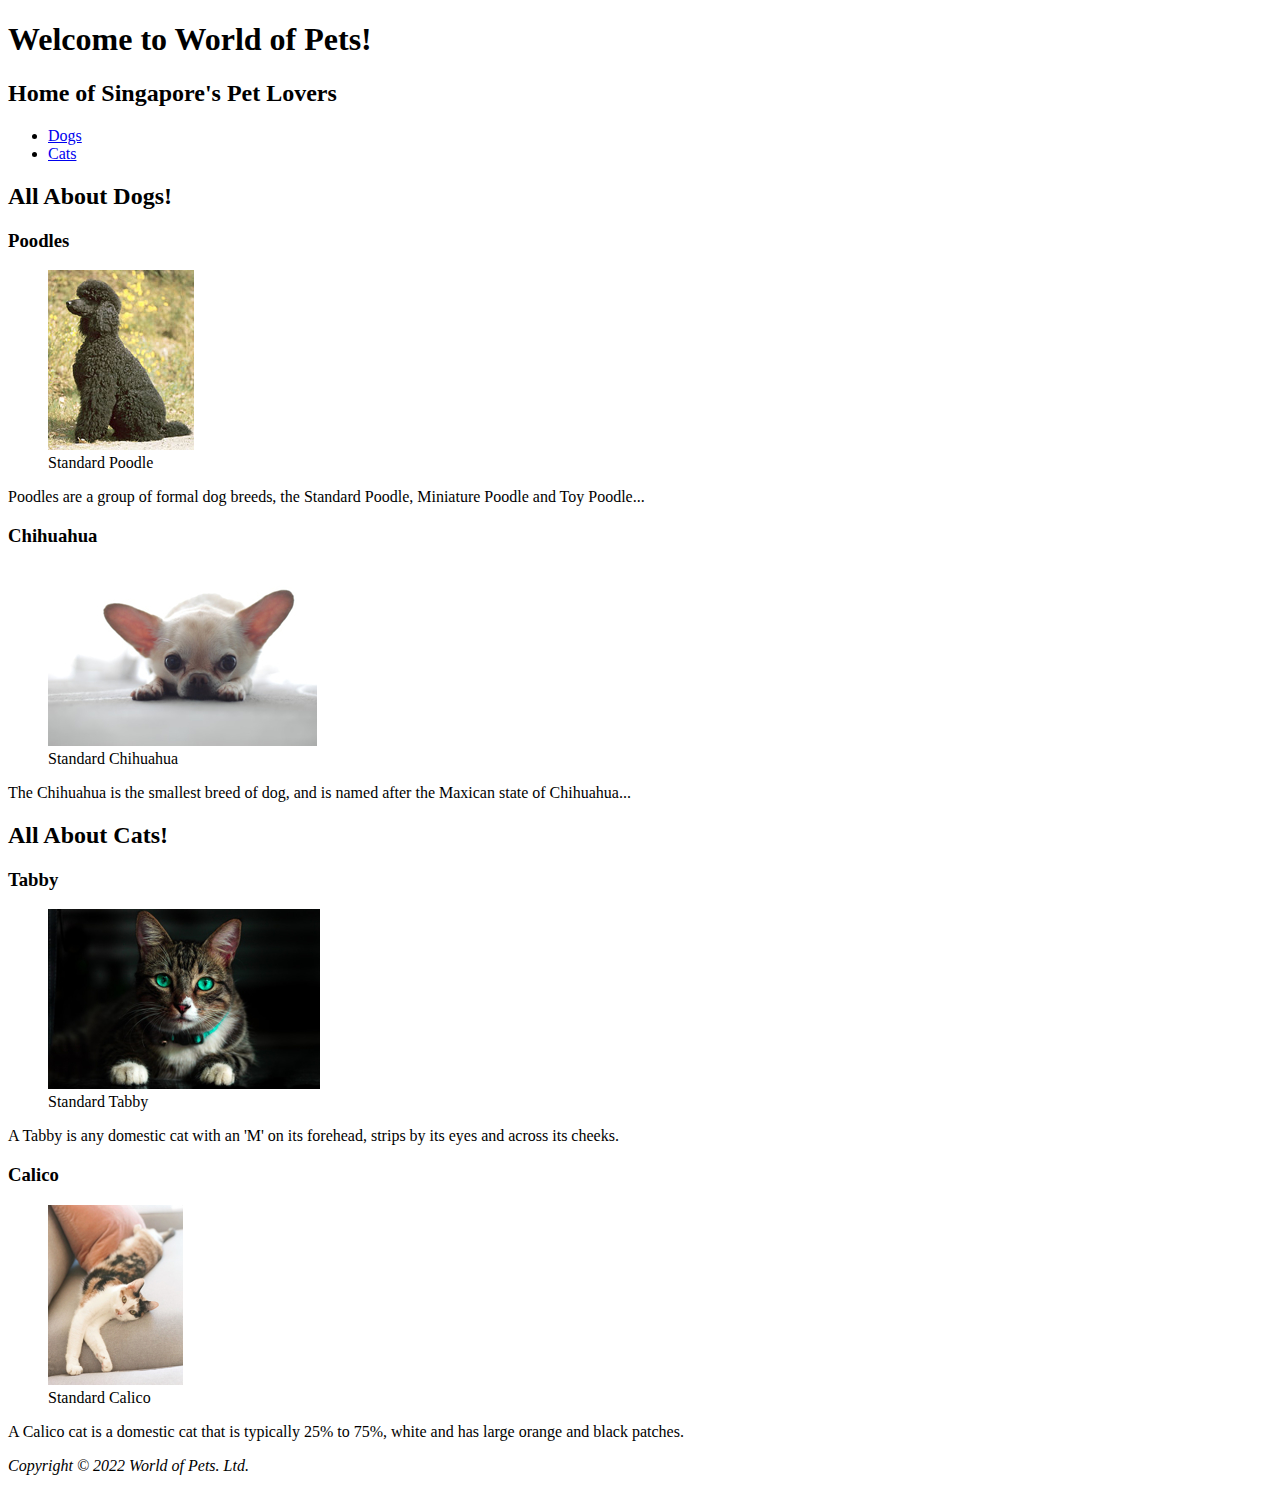
<file: Lab01/index.html>
<!DOCTYPE html>
<!--
To change this license header, choose License Headers in Project Properties.
To change this template file, choose Tools | Templates
and open the template in the editor.
-->
<html>
    <head>
        <title>World of Pets</title>
        <meta charset="UTF-8">
        <meta name="viewport" content="width=device-width, initial-scale=1.0">
    </head>
    <body>
        <header>
            <h1>Welcome to World of Pets!</h1>
            <h2>Home of Singapore's Pet Lovers</h2>
        </header>
        <nav>
            <ul>
                <li><a href="#dogs">Dogs</a></li>
                <li><a href="#cats">Cats</a></li>
            </ul>
        </nav>
        <main>
            <section id="dogs">
                <h2>All About Dogs!</h2>
                <article>
                    <h3>Poodles</h3>
                    <figure>
                        <a href="images/poodle_large.jpg">
                            <img src="images/poodle_small.jpg" alt="Poodle" 
                                 title="View larger image..."/>
                        </a>
                        <figcaption>Standard Poodle</figcaption>
                    </figure>
                    <p>
                        Poodles are a group of  formal dog breeds, the Standard
                        Poodle, Miniature Poodle and Toy Poodle...
                    </p>
                </article>
                <article>
                    <h3>Chihuahua</h3>
                    <figure>
                        <a href="images/chihuahua_large.jpg">
                            <img src="images/chihuahua_small.jpg" alt="Chihuahua" 
                                 title="View larger image..."/>
                        </a>
                        <figcaption>Standard Chihuahua</figcaption>
                    </figure>
                    <p>
                        The Chihuahua is the  smallest breed of dog, and is named
                        after the Maxican state of Chihuahua...
                    </p>
                </article>
            </section>
            
            <section id="cats">
                <h2>All About Cats!</h2>
                <article>
                    <h3>Tabby</h3>
                    <figure>
                        <a href="images/tabby_large.jpg">
                            <img src="images/tabby_small.jpg" alt="Tabby" 
                                 title="View larger image..."/>
                        </a>
                        <figcaption>Standard Tabby</figcaption>
                    </figure>
                    <p>
                        A Tabby is any domestic cat with an 'M' on its forehead,
                        strips by its eyes and across its cheeks.
                    </p>
                </article>
                <article>
                    <h3>Calico</h3>
                    <figure>
                        <a href="images/calico_large.jpg">
                            <img src="images/calico_small.jpg" alt="Calico" 
                                 title="View larger image..."/>
                        </a>
                        <figcaption>Standard Calico</figcaption>
                    </figure>
                    <p>
                        A Calico cat is a domestic cat that is typically 25% to 75%,
                        white and has large orange and black patches.
                    </p>
                </article>
            </section>
        </main>
        <footer>
            <p><em>Copyright &copy; 2022 World of Pets. Ltd.</em></p>
        </footer>
    </body>
</html>
</file>
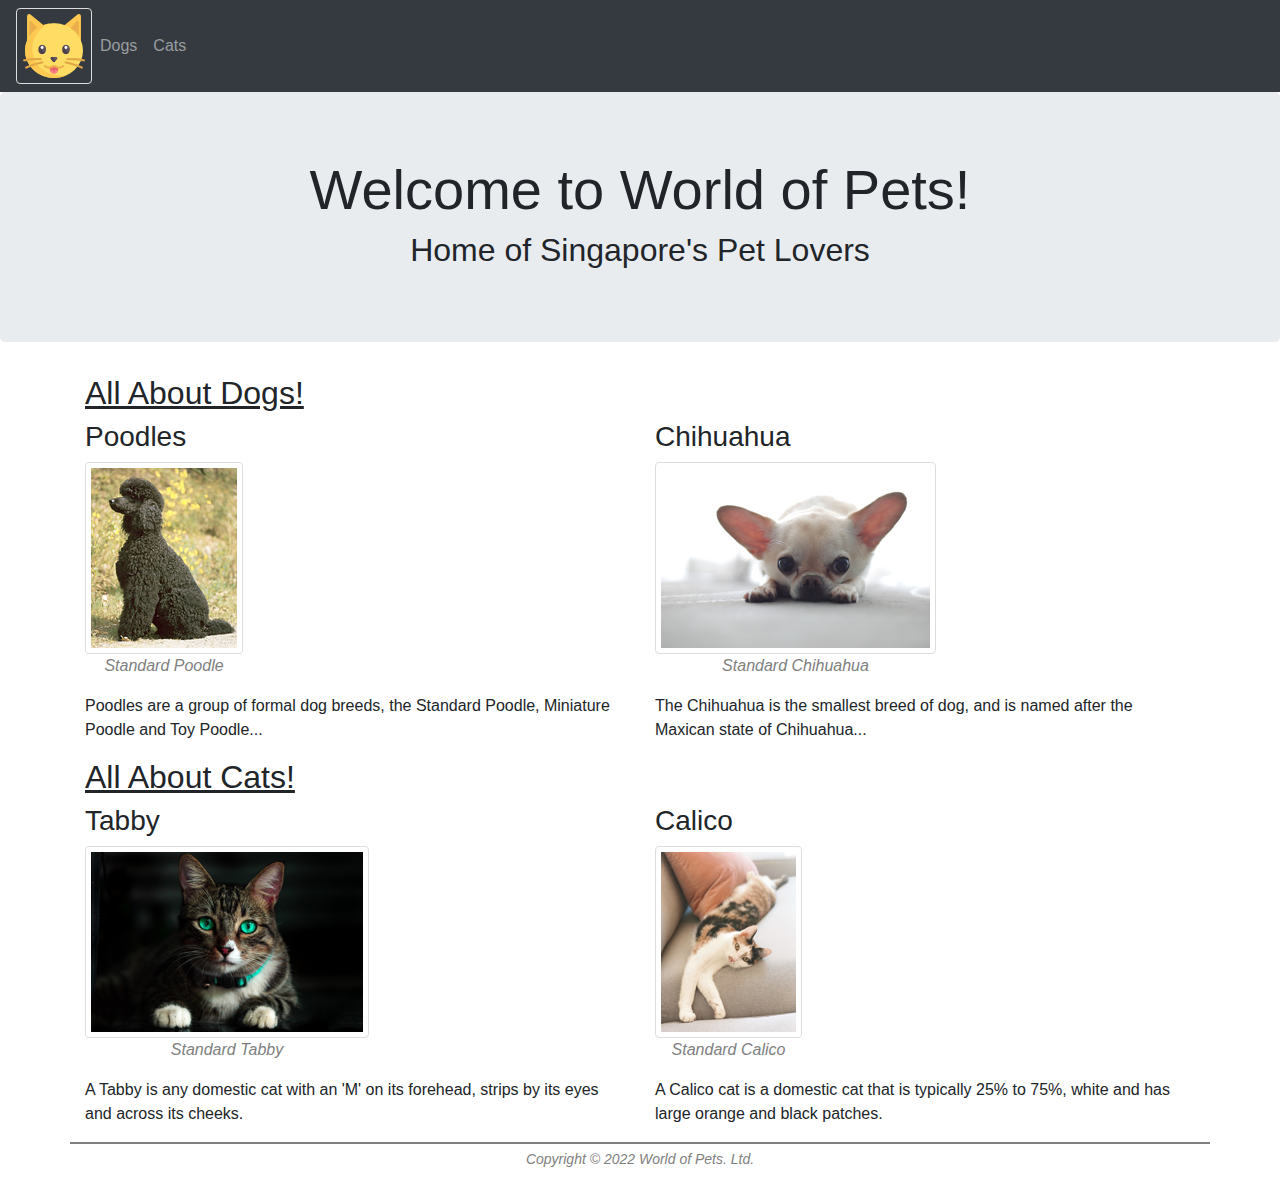
<file: Lab02/index.html>
<!DOCTYPE html>
<!--
To change this license header, choose License Headers in Project Properties.
To change this template file, choose Tools | Templates
and open the template in the editor.
-->
<html>
    <head>
        <title>World of Pets</title>
        <meta charset="UTF-8">
        <meta name="viewport" content="width=device-width, initial-scale=1.0">
        <link rel="stylesheet"
              href="https://stackpath.bootstrapcdn.com/bootstrap/4.4.1/css/bootstrap.min.css"
              integrity=
              "sha384-Vkoo8x4CGsO3+Hhxv8T/Q5PaXtkKtu6ug5TOeNV6gBiFeWPGFN9MuhOf23Q9Ifjh"
              crossorigin="anonymous">
        <link rel="stylesheet" href="css/main.css">
    </head>
    <body>
        <nav class="navbar navbar-expand-sm navbar-dark bg-dark">
            <!--            <a class="navbar-brand" href="#">LOGO</a>-->
            <img src="images/logo.png" alt="LOGO">
            <ul class="navbar-nav">
                <li class="bav-item"><a class="nav-link" href="#dogs">Dogs</a></li>
                <li class="bav-item"><a class="nav-link" href="#cats">Cats</a></li>
            </ul>
        </nav>
        <header class="jumbotron text-center">
            <h1 class="display-4">Welcome to World of Pets!</h1>
            <h2>Home of Singapore's Pet Lovers</h2>
        </header>
        <main class="container">
            <section id="dogs">
                <h2 id="under">All About Dogs!</h2>
                <div class="row">
                    <article class="col-sm">
                        <h3>Poodles</h3>
                        <figure>
                            <a href="images/poodle_large.jpg">
                                <img src="images/poodle_small.jpg" alt="Poodle" 
                                     title="View larger image..."/>
                            </a>
                            <figcaption>Standard Poodle</figcaption>
                        </figure>

                        <p>
                            Poodles are a group of  formal dog breeds, the Standard
                            Poodle, Miniature Poodle and Toy Poodle...
                        </p>
                    </article>
                    <article class="col-sm">
                        <h3>Chihuahua</h3>
                        <figure>
                            <a href="images/chihuahua_large.jpg">
                                <img src="images/chihuahua_small.jpg" alt="Chihuahua" 
                                     title="View larger image..."/>
                            </a>
                            <figcaption>Standard Chihuahua</figcaption>
                        </figure>

                        <p>
                            The Chihuahua is the  smallest breed of dog, and is named
                            after the Maxican state of Chihuahua...
                        </p>
                    </article>
                </div>
            </section>
            <section id="cats">
                <h2 id="under">All About Cats!</h2>
                <div class="row">
                    <article class="col-sm">
                        <h3>Tabby</h3>
                        <figure>
                            <a href="images/tabby_large.jpg">
                                <img src="images/tabby_small.jpg" alt="Tabby" 
                                     title="View larger image..."/>
                            </a>
                            <figcaption>Standard Tabby</figcaption>
                        </figure>
                        <p>
                            A Tabby is any domestic cat with an 'M' on its forehead,
                            strips by its eyes and across its cheeks.
                        </p>
                    </article>
                    <article class="col-sm">
                        <h3>Calico</h3>
                        <figure>
                            <a href="images/calico_large.jpg">
                                <img src="images/calico_small.jpg" alt="Calico" 
                                     title="View larger image..."/>
                            </a>
                            <figcaption>Standard Calico</figcaption>
                        </figure>
                        <p>
                            A Calico cat is a domestic cat that is typically 25% to 75%,
                            white and has large orange and black patches.
                        </p>
                    </article>
                </div>

            </section>
        </main>
        <footer class="container">
            <p><em>Copyright &copy; 2022 World of Pets. Ltd.</em></p>
        </footer>
    </body>
</html>
</file>
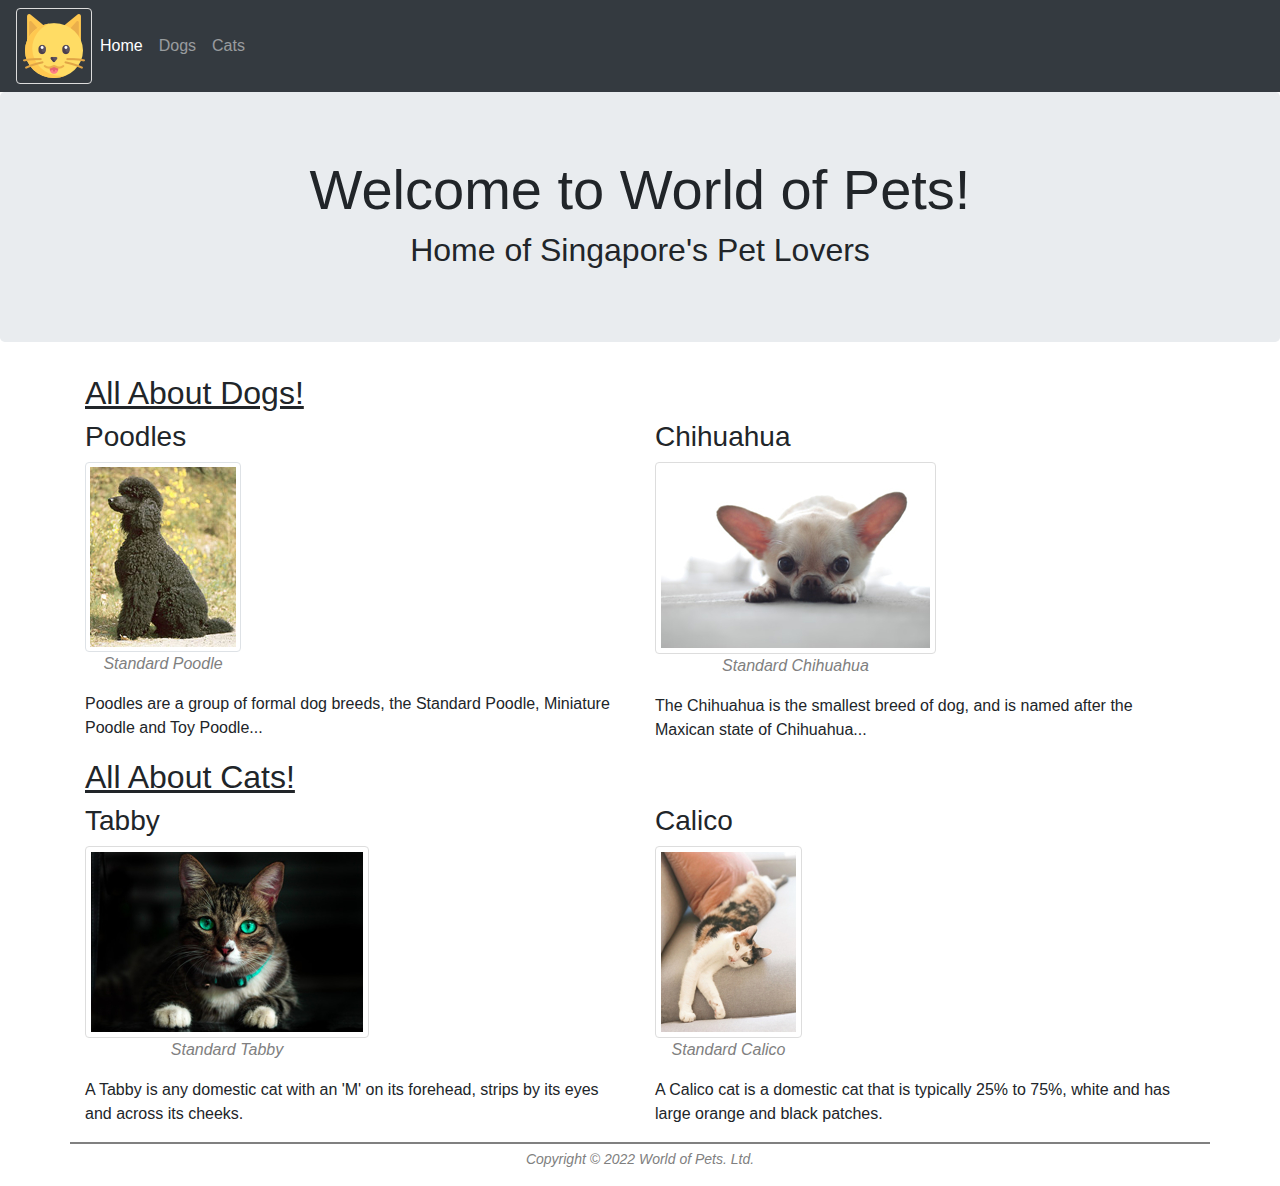
<file: Lab03/index.html>
<!DOCTYPE html>
<!--
To change this license header, choose License Headers in Project Properties.
To change this template file, choose Tools | Templates
and open the template in the editor.
-->
<html>
    <head>
        <title>World of Pets</title>
        <meta charset="UTF-8">
        <meta name="viewport" content="width=device-width, initial-scale=1.0">
        <link rel="stylesheet"
              href="https://stackpath.bootstrapcdn.com/bootstrap/4.4.1/css/bootstrap.min.css"
              integrity=
              "sha384-Vkoo8x4CGsO3+Hhxv8T/Q5PaXtkKtu6ug5TOeNV6gBiFeWPGFN9MuhOf23Q9Ifjh"
              crossorigin="anonymous">
        <link rel="shortcut icon" href="#">
        <!--jQuery-->
        <script defer
                src="https://code.jquery.com/jquery-3.4.1.min.js"
                integrity="sha256-CSXorXvZcTkaix6Yvo6HppcZGetbYMGWSFlBw8HfCJo="
                crossorigin="anonymous">
        </script>
        <!--Bootstrap JS-->
        <script defer
                src="https://stackpath.bootstrapcdn.com/bootstrap/4.4.1/js/bootstrap.bundle.min.js"
                integrity="sha384-6khuMg9gaYr5AxOqhkVIODVIvm9ynTT5J4V1cfthmT+emCG6yVmEZsRHdxlotUnm"
                crossorigin="anonymous">
        </script>
        <link rel="stylesheet" href="css/main.css">
    </head>
    <body>
        <!--        <nav class="navbar navbar-expand-sm navbar-dark bg-dark">
                    <div class="container">
                        <a class="navbar-brand" href="#">LOGO</a>
                        <img src="images/logo.png" alt="LOGO">
                        <ul class="navbar-nav">
                            <li class="bav-item"><a class="nav-link" href="#">Home</a></li>
                            <li class="bav-item"><a class="nav-link" href="#dogs">Dogs</a></li>
                            <li class="bav-item"><a class="nav-link" href="#cats">Cats</a></li>
                        </ul>
                    </div>
                </nav>-->
        <nav class="navbar navbar-expand-md bg-dark navbar-dark">
            <!-- Brand -->
            <!--  <a class="navbar-brand" href="#">Navbar</a>-->
            <img src="images/logo.png" alt="LOGO">

            <!-- Toggler/collapsibe Button -->
            <button class="navbar-toggler" type="button" data-toggle="collapse" data-target="#collapsibleNavbar">
                <span class="navbar-toggler-icon"></span>
            </button>

            <!-- Navbar links -->
            <div class="collapse navbar-collapse" id="collapsibleNavbar">
                <ul class="navbar-nav">
                    <li class="nav-item">
                        <a class="nav-link active" href="#home">Home</a>
                    </li>
                    <li class="nav-item">
                        <a class="nav-link" href="#dogs">Dogs</a>
                    </li>
                    <li class="nav-item">
                        <a class="nav-link" href="#cats">Cats</a>
                    </li>
                </ul>
            </div>
        </nav>

        <header class="jumbotron text-center" id="home">
            <h1 class="display-4">Welcome to World of Pets!</h1>
            <h2>Home of Singapore's Pet Lovers</h2>
        </header>
        
        <main class="container">
            <section id="dogs">
                <h2 id="under">All About Dogs!</h2>
                <div class="row">
                    <article class="col-sm">
                        <h3>Poodles</h3>
                        <div class="box">
                            <figure>
                                <img src="images/poodle_small.jpg" class='img-thumbnail' alt="Poodle" title="View larger image..."/>
                                <figcaption id="imgFig">Standard Poodle</figcaption>
                            </figure>
                        </div>

                        <p>
                            Poodles are a group of  formal dog breeds, the Standard
                            Poodle, Miniature Poodle and Toy Poodle...
                        </p>
                    </article>
                    <article class="col-sm">
                        <h3>Chihuahua</h3>
                        <div class="box">
                            <figure>
                                <a href="images/chihuahua_large.jpg">
                                    <img src="images/chihuahua_small.jpg" alt="Chihuahua" 
                                         title="View larger image..."/>
                                </a>
                                <figcaption id="imgFig">Standard Chihuahua</figcaption>
                            </figure>
                        </div>

                        <p>
                            The Chihuahua is the  smallest breed of dog, and is named
                            after the Maxican state of Chihuahua...
                        </p>
                    </article>
                </div>
            </section>
            
            <section id="cats">
                <h2 id="under">All About Cats!</h2>
                <div class="row">
                    <article class="col-sm">
                        <h3>Tabby</h3>
                        <div class="box">
                            <figure>
                                <a href="images/tabby_large.jpg">
                                    <img src="images/tabby_small.jpg" alt="Tabby" 
                                         title="View larger image..."/>
                                </a>
                                <figcaption id="imgFig">Standard Tabby</figcaption>
                            </figure>
                        </div>
                        <p>
                            A Tabby is any domestic cat with an 'M' on its forehead,
                            strips by its eyes and across its cheeks.
                        </p>
                    </article>
                    <article class="col-sm">
                        <h3>Calico</h3>
                        <div class="box">
                            <figure>
                                <a href="images/calico_large.jpg">
                                    <img src="images/calico_small.jpg" alt="Calico" 
                                         title="View larger image..."/>
                                </a>
                                <figcaption id="imgFig">Standard Calico</figcaption>
                            </figure>
                        </div>
                        <p>
                            A Calico cat is a domestic cat that is typically 25% to 75%,
                            white and has large orange and black patches.
                        </p>
                    </article>
                </div>
            </section>
            
        </main>
        
        <footer class="container" id="footer">
            <p><em>Copyright &copy; 2022 World of Pets. Ltd.</em></p>
        </footer>
        
    </body>
</html>
</file>
<file: Lab02/css/main.css>
/*
To change this license header, choose License Headers in Project Properties.
To change this template file, choose Tools | Templates
and open the template in the editor.
*/
/* 
    Created on : Jan 3, 2023, 3:31:46 PM
    Author     : user
*/

#under{
    text-decoration: underline;
}

img{
    border: 1px solid #ddd; /* Gray border */
    border-radius: 4px;  /* Rounded border */
    padding: 5px; /* Some padding */

}

figcaption{
    text-align: center;
    color: grey;
    font-style: italic;
}

footer{
    color: grey;
    font-style: italic;
    text-align: center;
    border-top: 2px solid gray;
    font-size: 14px;
    padding-top: 5px;
}

figure{
    display: inline-block;
    align-items:center;
}
</file>
<file: Lab03/css/main.css>
/*
To change this license header, choose License Headers in Project Properties.
To change this template file, choose Tools | Templates
and open the template in the editor.
*/
/* 
    Created on : Jan 3, 2023, 3:31:46 PM
    Author     : user
*/

#under{
    text-decoration: underline;
}

img{
    border: 1px solid #ddd; /* Gray border */
    border-radius: 4px;  /* Rounded border */
    padding: 5px; /* Some padding */

}

/*#imgFig{
    
    text-align: center;
}

#imgFig.imgFigC{
    color: grey;
    font-style: italic;
}*/
#imgFig{
    text-align: center;
    color: grey;
    font-style: italic;
}

#footer{
    color: grey;
        font-style: italic;
    text-align: center;
    border-top: 2px solid gray;
    font-size: 14px;
    padding-top: 5px;
}

.box{
    display: flex;
    align-items:center;
}
</file>
